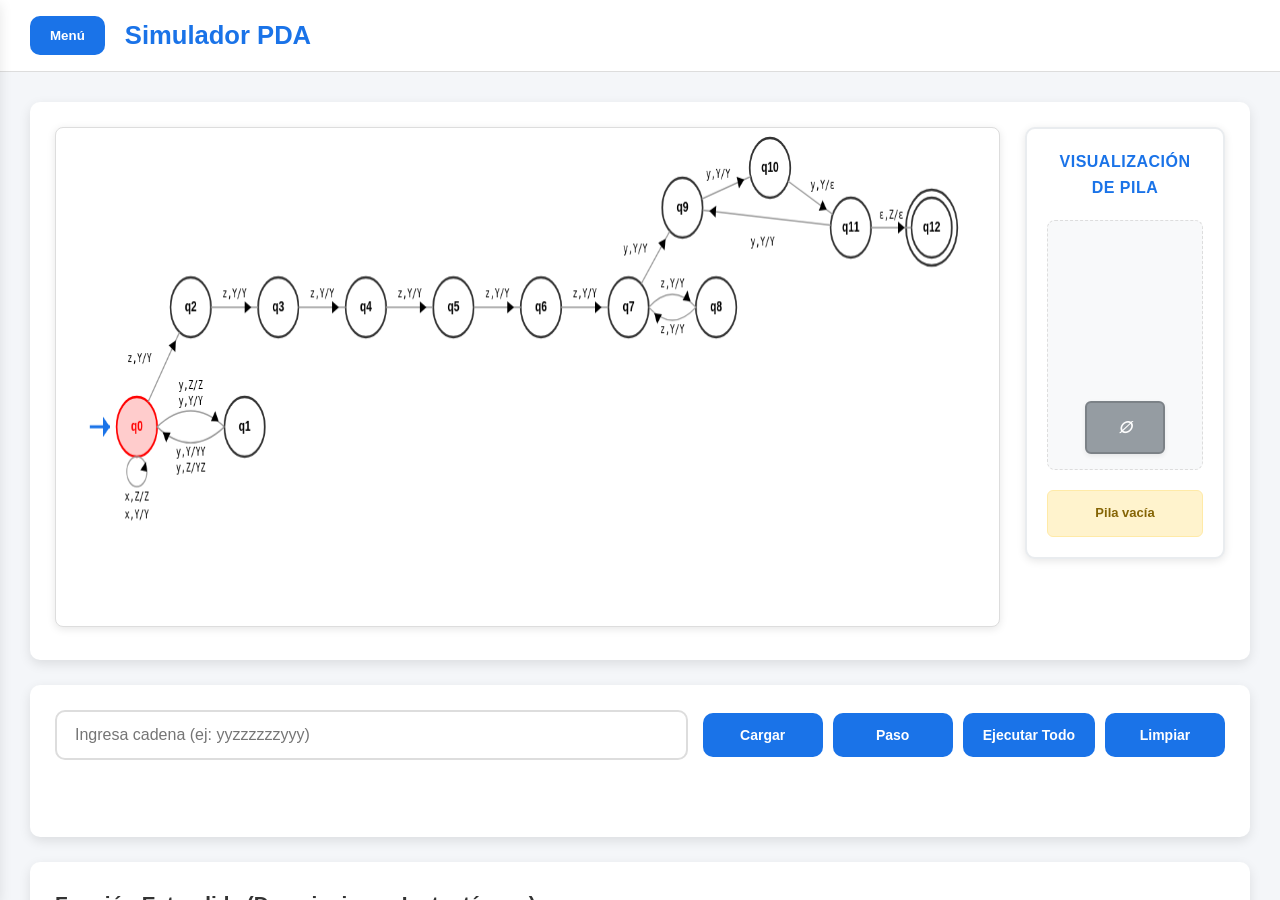
<file: index.htm>
<!DOCTYPE html>
<html lang="es">
<head>
    <meta charset="UTF-8">
    <title>Simulador PDA - L = {x* y^{2n} z^m z^{m+2} y^{3n} | n≥1, m≥2}</title>
    <link rel="stylesheet" href="styles.css">
</head>
<body>
    <div class="app">
        <!-- ===== SIDEBAR / MENÚ LATERAL ===== -->
        <div id="sidebar" class="sidebar">
            <div class="sidebar-header">
                <h2>Menú</h2>
                <button onclick="toggleSidebar()" class="close-btn">×</button>
            </div>

            <!-- PANEL 1: DEFINICIÓN FORMAL DEL AUTÓMATA -->
            <div class="panel">
                <h3>Autómata de Pila (Séptupla)</h3>
                <div class="septuple">
                    <p><strong>Q</strong> = {q₀, q₁, q₂, q₃, q₄, q₅, q₆, q₇, q₈, q₉, q₁₀, q₁₁, q₁₂}</p>
                    <p><strong>Σ</strong> = {x, y, z}</p>
                    <p><strong>Γ</strong> = {Y, Z}</p>
                    <p><strong>q₀</strong> = q₀</p>
                    <p><strong>Z₀</strong> = Z</p>
                    <p><strong>F</strong> = {q₁₂}</p>
                    <p><strong>δ</strong> = {</p>
                    <div class="delta-function">
                        (q₀, x, Z) = (q₀, Z),<br>
                        (q₀, x, Y) = (q₀, Y),<br>
                        (q₀, y, Y) = (q₁, Y),<br>
                        (q₀, y, Z) = (q₁, Z),<br>
                        (q₁, y, Y) = (q₀, YY),<br>
                        (q₁, y, Z) = (q₀, YZ),<br>
                        (q₀, z, Y) = (q₂, Y),<br>
                        (q₂, z, Y) = (q₃, Y),<br>
                        (q₃, z, Y) = (q₄, Y),<br>
                        (q₄, z, Y) = (q₅, Y),<br>
                        (q₅, z, Y) = (q₆, Y),<br>
                        (q₆, z, Y) = (q₇, Y),<br>
                        (q₇, z, Y) = (q₈, Y),<br>
                        (q₈, z, Y) = (q₇, Y),<br>
                        (q₇, y, Y) = (q₉, Y),<br>
                        (q₉, y, Y) = (q₁₀, Y),<br>
                        (q₁₀, y, ε) = (q₁₁, ε),<br>
                        (q₁₁, y, Y) = (q₉, Y),<br>
                        (q₁₁, ε, Z) = (q₁₂, ε)
                    </div>
                    <p>}</p>
                </div>
            </div>

            <!-- PANEL 2: TABLA DE TRANSICIONES -->
            <div class="panel">
                <h3>Tabla de Transiciones</h3>
                <div class="table-wrapper">
                    <table id="trans-table">
                        <thead>
                            <tr>
                                <th>Desde</th>
                                <th>Lee</th>
                                <th>Pop</th>
                                <th>→</th>
                                <th>Push</th>
                            </tr>
                        </thead>
                        <tbody></tbody>
                    </table>
                </div>
            </div>

            <!-- PANEL 3: PRUEBAS DE CADENAS -->
            <div class="panel">
                <h3>Pruebas de Cadenas</h3>
                <div class="tests-section">
                    <h4>Cadena Mínima Aceptada:</h4>
                    <p><code>yyzzzzzzyyy</code></p>
                    
                    <h4>Cadena Promedio Aceptada:</h4>
                    <p><code>yyyyzzzzzzzzyyyyyy</code></p>
                </div>
            </div>

            <!-- PANEL 4: GRAMÁTICA Y DERIVACIONES -->
            <div class="panel">
                <h3>Gramática y Derivaciones</h3>
                <div class="grammar-section">
                    <h4>Producciones:</h4>
                    <table class="grammar-table">
                        <tbody>
                            <tr><td>S → X Y Z F</td></tr>
                            <tr><td>X → x X | λ</td></tr>
                            <tr><td>Y → y y Y'</td></tr>
                            <tr><td>Y' → y y Y' | λ</td></tr>
                            <tr><td>Z → z z z z z z Z'</td></tr>
                            <tr><td>Z' → z z Z' | λ</td></tr>
                            <tr><td>F → y y y F'</td></tr>
                            <tr><td>F' → y y y F' | λ</td></tr>
                        </tbody>
                    </table>
                    
                    <h4>Cadena Mínima Aceptada: yyzzzzzzyyy</h4>
                    <div class="derivation">
                        S → X Y Z F → Y Z F → y y Y' Z F → y y Z F<br>
                        → y y z z z z z z Z' F → y y z z z z z z F<br>
                        → y y z z z z z z y y y F' → yyzzzzzzyyy
                    </div>
                    
                    <h4>Cadena Promedio Aceptada: yyyyzzzzzzzzyyyyyy</h4>
                    <div class="derivation">
                        S → X Y Z F → Y Z F → y y Y' Z F → y y y y Y' Z F<br>
                        → y y y y Z F → y y y y z z z z z z Z' F<br>
                        → y y y y z z z z z z z z Z' F → y y y y z z z z z z z z F<br>
                        → y y y y z z z z z z z z y y y F'<br>
                        → y y y y z z z z z z z z y y y y y y F'<br>
                        → yyyyzzzzzzzzyyyyyy
                    </div>
                </div>
            </div>

            <!-- PANEL 5: EXPRESIÓN REGULAR -->
            <div class="panel">
                <h3>Expresión Regular</h3>
                <div class="regex-section">
                    <p><strong>L = x*(yy)<sup>+</sup> z<sup>m</sup> z<sup>m+2</sup> (yyy)<sup>+</sup></strong></p>
                    <p>Donde: n ≥ 1, m ≥ 2</p>
                </div>
            </div>

            <!-- PANEL 6: DESCRIPCIÓN DE FUNCIONAMIENTO -->
            <div class="panel">
                <h3>Descripción de Funcionamiento</h3>
                <div class="description-section">
                    <p>Este autómata de pila reconoce cadenas con la estructura:</p>
                    <ol>
                        <li>Cero o más <strong>x</strong> (opcionales)</li>
                        <li><strong>2n</strong> símbolos <strong>y</strong> (n ≥ 1)</li>
                        <li><strong>m</strong> símbolos <strong>z</strong> seguidos de <strong>m+2</strong> símbolos <strong>z</strong></li>
                        <li><strong>3n</strong> símbolos <strong>y</strong> al final</li>
                    </ol>
                    <p>La pila se usa para contar y verificar las relaciones entre los bloques.</p>
                </div>
            </div>

            <!-- PANEL 7: CONTROLES GLOBALES -->
            <div class="panel">
                <div class="btn-group menu-btn-group">
                    <button onclick="pda.reset()">Reinicio Completo</button>
                </div>
            </div>
        </div>

        <!-- ===== CONTENIDO PRINCIPAL ===== -->
        <div class="main">
            <div class="header">
                <button onclick="toggleSidebar()" class="menu-btn">Menú</button>
                <h1>Simulador PDA</h1>
            </div>

            <div class="content">
                <!-- SECCIÓN: GRAFO + VISUALIZACIÓN DE PILA -->
                <div class="graph-and-stack">
                    <div class="graph-section">
                        <canvas id="graph" width="1400" height="500"></canvas>
                    </div>
                    
                    <!-- VISUALIZACIÓN DE PILA -->
                    <div class="stack-sidebar">
                        <div class="stack-title">VISUALIZACIÓN DE PILA</div>
                        <div class="stack-container">
                            <div class="stack-elements" id="stack-elements">
                                <div class="stack-element vacio">∅</div>
                            </div>
                        </div>
                        <div class="stack-operation" id="stack-operation">
                            Esperando simulación...
                        </div>
                    </div>
                </div>

                <!-- SECCIÓN: CONTROLES DE SIMULACIÓN -->
                <div class="controls-section">
                    <div class="controls-inline">
                        <input type="text" id="input-w" placeholder="Ingresa cadena (ej: yyzzzzzzyyy)">
                        <div class="btn-group">
                            <button onclick="pda.load()">Cargar</button>
                            <button onclick="pda.step()">Paso</button>
                            <button onclick="pda.run()">Ejecutar Todo</button>
                            <button onclick="pda.reset()">Limpiar</button>
                        </div>
                    </div>
                    <div id="status" class="status"></div>
                </div>

                <!-- SECCIÓN: FUNCIÓN EXTENDIDA / DESCRIPCIONES INSTANTÁNEAS -->
                <div class="trace-section">
                    <h3>Función Extendida (Descripciones Instantáneas)</h3>
                    <div class="table-wrapper">
                        <table id="trace-table">
                            <thead>
                                <tr>
                                    <th>Paso</th>
                                    <th>Estado</th>
                                    <th>Restante</th>
                                    <th>Pila</th>
                                    <th>Transición</th>
                                </tr>
                            </thead>
                            <tbody id="trace-tbody"></tbody>
                        </table>
                    </div>
                </div>
            </div>
        </div>
    </div>

    <script src="script.js"></script>
</body>
</html>
</file>
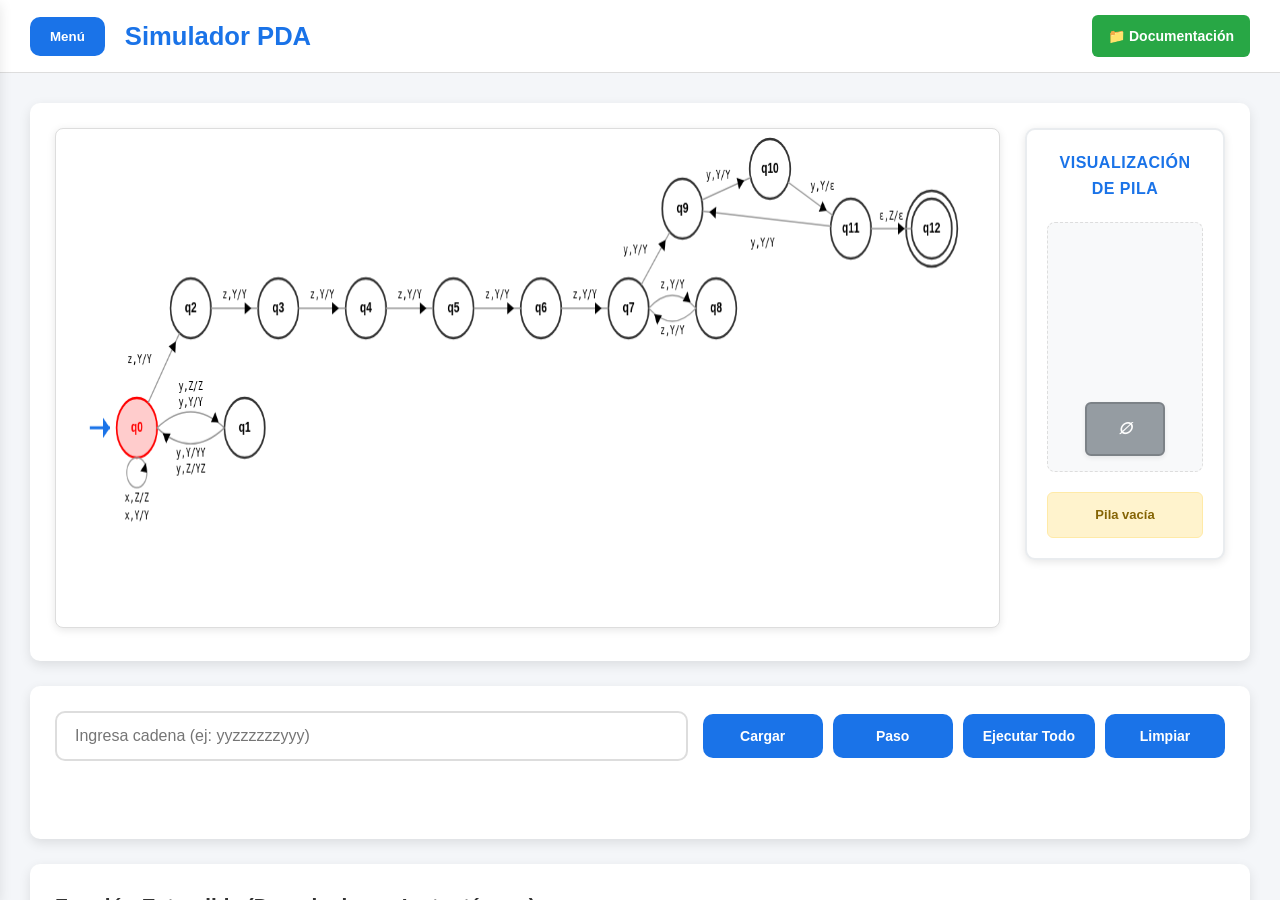
<file: index.html>
<!DOCTYPE html>
<html lang="es">
<head>
    <meta charset="UTF-8">
    <title>Simulador PDA - L = {x* y^{2n} z^m z^{m+2} y^{3n} | n≥1, m≥2}</title>
    <link rel="stylesheet" href="styles.css">
</head>
<body>
    <div class="app">
        <!-- ===== SIDEBAR / MENÚ LATERAL ===== -->
        <div id="sidebar" class="sidebar">
            <div class="sidebar-header">
                <h2>Menú</h2>
                <button onclick="toggleSidebar()" class="close-btn">×</button>
            </div>

            <!-- PANEL 1: DEFINICIÓN FORMAL DEL AUTÓMATA -->
            <div class="panel">
                <h3>Autómata de Pila (Séptupla)</h3>
                <div class="septuple">
                    <p><strong>Q</strong> = {q₀, q₁, q₂, q₃, q₄, q₅, q₆, q₇, q₈, q₉, q₁₀, q₁₁, q₁₂}</p>
                    <p><strong>Σ</strong> = {x, y, z}</p>
                    <p><strong>Γ</strong> = {Y, Z}</p>
                    <p><strong>q₀</strong> = q₀</p>
                    <p><strong>Z₀</strong> = Z</p>
                    <p><strong>F</strong> = {q₁₂}</p>
                    <p><strong>δ</strong> = {</p>
                    <div class="delta-function">
                        (q₀, x, Z) = (q₀, Z),<br>
                        (q₀, x, Y) = (q₀, Y),<br>
                        (q₀, y, Y) = (q₁, Y),<br>
                        (q₀, y, Z) = (q₁, Z),<br>
                        (q₁, y, Y) = (q₀, YY),<br>
                        (q₁, y, Z) = (q₀, YZ),<br>
                        (q₀, z, Y) = (q₂, Y),<br>
                        (q₂, z, Y) = (q₃, Y),<br>
                        (q₃, z, Y) = (q₄, Y),<br>
                        (q₄, z, Y) = (q₅, Y),<br>
                        (q₅, z, Y) = (q₆, Y),<br>
                        (q₆, z, Y) = (q₇, Y),<br>
                        (q₇, z, Y) = (q₈, Y),<br>
                        (q₈, z, Y) = (q₇, Y),<br>
                        (q₇, y, Y) = (q₉, Y),<br>
                        (q₉, y, Y) = (q₁₀, Y),<br>
                        (q₁₀, y, ε) = (q₁₁, ε),<br>
                        (q₁₁, y, Y) = (q₉, Y),<br>
                        (q₁₁, ε, Z) = (q₁₂, ε)
                    </div>
                    <p>}</p>
                </div>
            </div>

            <!-- PANEL 2: TABLA DE TRANSICIONES -->
            <div class="panel">
                <h3>Tabla de Transiciones</h3>
                <div class="table-wrapper">
                    <table id="trans-table">
                        <thead>
                            <tr>
                                <th>Desde</th>
                                <th>Lee</th>
                                <th>Pop</th>
                                <th>→</th>
                                <th>Push</th>
                            </tr>
                        </thead>
                        <tbody></tbody>
                    </table>
                </div>
            </div>

            <!-- PANEL 3: PRUEBAS DE CADENAS -->
            <div class="panel">
                <h3>Pruebas de Cadenas</h3>
                <div class="tests-section">
                    <h4>Cadena Mínima Aceptada:</h4>
                    <p><code>yyzzzzzzyyy</code></p>
                    
                    <h4>Cadena Promedio Aceptada:</h4>
                    <p><code>yyyyzzzzzzzzyyyyyy</code></p>
                </div>
            </div>

            <!-- PANEL 4: GRAMÁTICA Y DERIVACIONES -->
            <div class="panel">
                <h3>Gramática y Derivaciones</h3>
                <div class="grammar-section">
                    <h4>Producciones:</h4>
                    <table class="grammar-table">
                        <tbody>
                            <tr><td>S → X Y Z F</td></tr>
                            <tr><td>X → x X | λ</td></tr>
                            <tr><td>Y → y y Y'</td></tr>
                            <tr><td>Y' → y y Y' | λ</td></tr>
                            <tr><td>Z → z z z z z z Z'</td></tr>
                            <tr><td>Z' → z z Z' | λ</td></tr>
                            <tr><td>F → y y y F'</td></tr>
                            <tr><td>F' → y y y F' | λ</td></tr>
                        </tbody>
                    </table>
                    
                    <h4>Cadena Mínima Aceptada: yyzzzzzzyyy</h4>
                    <div class="derivation">
                        S → X Y Z F → Y Z F → y y Y' Z F → y y Z F<br>
                        → y y z z z z z z Z' F → y y z z z z z z F<br>
                        → y y z z z z z z y y y F' → yyzzzzzzyyy
                    </div>
                    
                    <h4>Cadena Promedio Aceptada: yyyyzzzzzzzzyyyyyy</h4>
                    <div class="derivation">
                        S → X Y Z F → Y Z F → y y Y' Z F → y y y y Y' Z F<br>
                        → y y y y Z F → y y y y z z z z z z Z' F<br>
                        → y y y y z z z z z z z z Z' F → y y y y z z z z z z z z F<br>
                        → y y y y z z z z z z z z y y y F'<br>
                        → y y y y z z z z z z z z y y y y y y F'<br>
                        → yyyyzzzzzzzzyyyyyy
                    </div>
                </div>
            </div>

            <!-- PANEL 5: EXPRESIÓN REGULAR -->
            <div class="panel">
                <h3>Expresión Regular</h3>
                <div class="regex-section">
                    <p><strong>L = x*(yy)<sup>+</sup> z<sup>m</sup> z<sup>m+2</sup> (yyy)<sup>+</sup></strong></p>
                    <p>Donde: n ≥ 1, m ≥ 2</p>
                </div>
            </div>

            <!-- PANEL 6: DESCRIPCIÓN DE FUNCIONAMIENTO -->
            <div class="panel">
                <h3>Descripción de Funcionamiento</h3>
                <div class="description-section">
                    <p>Este autómata de pila reconoce cadenas con la estructura:</p>
                    <ol>
                        <li>Cero o más <strong>x</strong> (opcionales)</li>
                        <li><strong>2n</strong> símbolos <strong>y</strong> (n ≥ 1)</li>
                        <li><strong>m</strong> símbolos <strong>z</strong> seguidos de <strong>m+2</strong> símbolos <strong>z</strong></li>
                        <li><strong>3n</strong> símbolos <strong>y</strong> al final</li>
                    </ol>
                    <p>La pila se usa para contar y verificar las relaciones entre los bloques.</p>
                </div>
            </div>

            <!-- PANEL 7: CONTROLES GLOBALES -->
            <div class="panel">
                <div class="btn-group menu-btn-group">
                    <button onclick="pda.reset()">Reinicio Completo</button>
                </div>
            </div>
        </div>

        <!-- ===== CONTENIDO PRINCIPAL ===== -->
        <div class="main">
            <div class="header">
                <button onclick="toggleSidebar()" class="menu-btn">Menú</button>
                <h1>Simulador PDA</h1>
                 <a href="https://drive.google.com/drive/folders/1sARGTAG5YHPLq8oUxLrpWJsxPNZyizfN?usp=sharing" 
       target="_blank" class="drive-btn" title="Ver documentación en Google Drive">
       📁 Documentación
    </a>
            </div>

            <div class="content">
                <!-- SECCIÓN: GRAFO + VISUALIZACIÓN DE PILA -->
                <div class="graph-and-stack">
                    <div class="graph-section">
                        <canvas id="graph" width="1400" height="500"></canvas>
                    </div>
                    
                    <!-- VISUALIZACIÓN DE PILA -->
                    <div class="stack-sidebar">
                        <div class="stack-title">VISUALIZACIÓN DE PILA</div>
                        <div class="stack-container">
                            <div class="stack-elements" id="stack-elements">
                                <div class="stack-element vacio">∅</div>
                            </div>
                        </div>
                        <div class="stack-operation" id="stack-operation">
                            Esperando simulación...
                        </div>
                    </div>
                </div>

                <!-- SECCIÓN: CONTROLES DE SIMULACIÓN -->
                <div class="controls-section">
                    <div class="controls-inline">
                        <input type="text" id="input-w" placeholder="Ingresa cadena (ej: yyzzzzzzyyy)">
                        <div class="btn-group">
                            <button onclick="pda.load()">Cargar</button>
                            <button onclick="pda.step()">Paso</button>
                            <button onclick="pda.run()">Ejecutar Todo</button>
                            <button onclick="pda.reset()">Limpiar</button>
                        </div>
                    </div>
                    <div id="status" class="status"></div>
                </div>

                <!-- SECCIÓN: FUNCIÓN EXTENDIDA / DESCRIPCIONES INSTANTÁNEAS -->
                <div class="trace-section">
                    <h3>Función Extendida (Descripciones Instantáneas)</h3>
                    <div class="table-wrapper">
                        <table id="trace-table">
                            <thead>
                                <tr>
                                    <th>Paso</th>
                                    <th>Estado</th>
                                    <th>Restante</th>
                                    <th>Pila</th>
                                    <th>Transición</th>
                                </tr>
                            </thead>
                            <tbody id="trace-tbody"></tbody>
                        </table>
                    </div>
                </div>
            </div>
        </div>
    </div>

    <script src="script.js"></script>
</body>
</html>
</file>
<file: styles.css>
/* ===== RESET Y CONFIGURACIÓN GLOBAL ===== */
* { 
    margin: 0; 
    padding: 0; 
    box-sizing: border-box; 
}

:root {
    --primary-color: #1a73e8;
    --primary-dark: #1557b0;
    --success-color: #28a745;
    --success-dark: #1e7e34;
    --danger-color: #dc3545;
    --warning-color: #fff3cd;
    --text-dark: #333;
    --text-light: #6c757d;
    --bg-light: #f4f6f9;
    --bg-white: #ffffff;
    --border-color: #ddd;
    --shadow-light: 0 2px 8px rgba(0,0,0,0.1);
    --shadow-medium: 0 4px 12px rgba(0,0,0,0.1);
    --border-radius: 10px;
    --transition: all 0.3s ease;
}

body { 
    font-family: 'Segoe UI', Tahoma, Geneva, Verdana, sans-serif; 
    background: var(--bg-light); 
    line-height: 1.6;
    color: var(--text-dark);
}

/* ===== LAYOUT PRINCIPAL ===== */
.app { 
    display: flex; 
    height: 100vh; 
    overflow: auto;
}

/* ===== SIDEBAR / PANEL LATERAL ===== */
.sidebar {
    width: 450px;
    background: var(--bg-white);
    border-right: 1px solid var(--border-color);
    padding: 20px;
    overflow-y: auto;
    position: fixed;
    left: -450px;
    top: 0;
    height: 100%;
    transition: var(--transition);
    z-index: 1000;
    box-shadow: var(--shadow-medium);
}

.sidebar.open { 
    left: 0; 
}

.sidebar-header {
    display: flex; 
    justify-content: space-between; 
    align-items: center; 
    margin-bottom: 20px;
    border-bottom: 2px solid var(--primary-color);
    padding-bottom: 15px;
}

.sidebar-header h2 { 
    color: var(--primary-color); 
    font-size: 1.4rem; 
    font-weight: 600;
}

.close-btn { 
    background: none; 
    border: none; 
    font-size: 28px; 
    cursor: pointer; 
    color: var(--text-light);
    transition: var(--transition);
    padding: 5px;
    border-radius: 50%;
}

.close-btn:hover { 
    color: var(--text-dark);
    background: var(--bg-light);
}

/* ===== PANELES DE CONTENIDO ===== */
.panel { 
    background: var(--bg-white); 
    padding: 20px; 
    border-radius: var(--border-radius); 
    margin-bottom: 20px;
    border-left: 4px solid var(--primary-color);
    box-shadow: var(--shadow-light);
    transition: var(--transition);
}

.panel:hover {
    transform: translateY(-2px);
    box-shadow: 0 6px 16px rgba(0,0,0,0.12);
}

.panel h3 { 
    margin-bottom: 15px; 
    color: var(--primary-color); 
    font-size: 1.1rem; 
    font-weight: 600;
}

/* ===== COMPONENTES ESPECÍFICOS ===== */
.septuple { 
    font-size: 14px; 
    line-height: 1.7; 
    background: #e3f2fd; 
    padding: 15px; 
    border-radius: 8px; 
}

.delta-function {
    font-family: 'Consolas', 'Monaco', monospace;
    background: #f8f9fa;
    padding: 10px;
    border-radius: 5px;
    margin: 10px 0;
    border-left: 3px solid var(--primary-color);
}

.table-wrapper {
    max-height: 300px;
    overflow: auto;
    border: 1px solid var(--border-color);
    border-radius: 8px;
    box-shadow: var(--shadow-light);
}

table { 
    width: 100%; 
    border-collapse: collapse; 
    font-size: 13px; 
}

th, td { 
    border: 1px solid var(--border-color); 
    padding: 10px; 
    text-align: center; 
}

th { 
    background: var(--primary-color); 
    color: var(--bg-white); 
    font-weight: 600;
    position: sticky;
    top: 0;
}

tr:nth-child(even) { 
    background: #f9f9f9; 
}

tr:hover {
    background: #e3f2fd;
}

/* ===== CONTENIDO PRINCIPAL ===== */
.main { 
    flex: 1; 
    display: flex; 
    flex-direction: column; 
    min-height: 100vh;
}

.header {
    padding: 15px 30px; 
    background: var(--bg-white); 
    border-bottom: 1px solid var(--border-color);
    display: flex; 
    align-items: center; 
    gap: 20px;
    box-shadow: var(--shadow-light);
}

.menu-btn {
    background: var(--primary-color); 
    color: var(--bg-white); 
    border: none; 
    padding: 12px 20px; 
    border-radius: var(--border-radius); 
    cursor: pointer;
    font-weight: 600;
    transition: var(--transition);
    display: flex;
    align-items: center;
    gap: 8px;
}

.menu-btn:hover { 
    background: var(--primary-dark); 
    transform: translateY(-1px);
}

.header h1 { 
    color: var(--primary-color); 
    font-size: 1.6rem; 
    font-weight: 700;
}

/* ===== SECCIÓN DE CONTENIDO ===== */
.content {
    flex: 1; 
    padding: 30px; 
    display: flex; 
    flex-direction: column; 
    gap: 25px;
    background: var(--bg-light);
}

/* ===== DISTRIBUCIÓN GRAFO + PILA ===== */
.graph-and-stack {
    display: flex;
    gap: 25px;
    align-items: flex-start;
    background: var(--bg-white);
    border-radius: var(--border-radius);
    padding: 25px;
    box-shadow: var(--shadow-medium);
}

.graph-section {
    flex: 1;
    min-width: 0;
}

#graph {
    width: 100%;
    height: 500px;
    border: 1px solid var(--border-color);
    border-radius: 8px;
    box-shadow: var(--shadow-light);
    background: var(--bg-white);
}

/* ===== VISUALIZACIÓN DE PILA ===== */
.stack-sidebar {
    flex: 0 0 200px;
    background: var(--bg-white);
    padding: 20px;
    border-radius: var(--border-radius);
    box-shadow: var(--shadow-light);
    border: 2px solid #e9ecef;
    display: flex;
    flex-direction: column;
}

.stack-title {
    font-weight: 700;
    color: var(--primary-color);
    margin-bottom: 20px;
    text-align: center;
    font-size: 1rem;
    text-transform: uppercase;
    letter-spacing: 0.5px;
}

.stack-container {
    flex: 1;
    display: flex;
    flex-direction: column;
    align-items: center;
    justify-content: flex-end;
    min-height: 250px;
    background: #f8f9fa;
    border-radius: 8px;
    padding: 15px;
    border: 1px dashed var(--border-color);
}

.stack-elements {
    display: flex;
    flex-direction: column-reverse;
    align-items: center;
    gap: 5px;
    width: 100%;
}

.stack-element {
    width: 80px;
    padding: 12px 8px;
    text-align: center;
    background: var(--primary-color);
    color: var(--bg-white);
    border-radius: 6px;
    font-weight: 700;
    border: 2px solid var(--primary-dark);
    transition: var(--transition);
    box-shadow: 0 2px 4px rgba(0,0,0,0.1);
}

.stack-element.fondo {
    background: var(--success-color);
    border-color: var(--success-dark);
}

.stack-element.vacio {
    background: var(--text-light);
    border-color: #495057;
    font-style: italic;
    opacity: 0.7;
}

.stack-tope {
    position: relative;
    animation: pulse 2s infinite;
}

.stack-tope::after {
    content: "↑ TOPE";
    display: block;
    font-size: 10px;
    color: var(--danger-color);
    font-weight: bold;
    margin-top: 5px;
}

.stack-operation {
    margin-top: 20px;
    padding: 12px;
    background: var(--warning-color);
    border: 1px solid #ffeaa7;
    border-radius: 6px;
    font-size: 13px;
    text-align: center;
    min-height: 45px;
    display: flex;
    align-items: center;
    justify-content: center;
    font-weight: 600;
    color: #856404;
}

/* ===== CONTROLES DE SIMULACIÓN ===== */
.controls-section {
    background: var(--bg-white);
    border-radius: var(--border-radius);
    padding: 25px;
    box-shadow: var(--shadow-medium);
}

.controls-inline {
    display: flex;
    align-items: center;
    gap: 15px;
    flex-wrap: wrap;
}

.controls-inline input {
    flex: 1;
    padding: 14px 18px;
    font-size: 16px;
    border: 2px solid var(--border-color);
    border-radius: var(--border-radius);
    transition: var(--transition);
    min-width: 300px;
}

.controls-inline input:focus {
    outline: none;
    border-color: var(--primary-color);
    box-shadow: 0 0 0 3px rgba(26, 115, 232, 0.1);
}

.btn-group { 
    display: flex; 
    gap: 10px; 
    flex-wrap: wrap;
}

.btn-group button {
    padding: 14px 20px;
    background: var(--primary-color);
    color: var(--bg-white);
    border: none;
    border-radius: var(--border-radius);
    cursor: pointer;
    font-size: 14px;
    font-weight: 600;
    min-width: 120px;
    transition: var(--transition);
    display: flex;
    align-items: center;
    justify-content: center;
    gap: 8px;
}

.btn-group button:hover { 
    background: var(--primary-dark); 
    transform: translateY(-2px);
    box-shadow: 0 4px 8px rgba(0,0,0,0.2);
}

.btn-group button:disabled { 
    opacity: 0.5; 
    cursor: not-allowed;
    transform: none !important;
}

/* ===== ESTADOS DE SIMULACIÓN ===== */
.status {
    margin-top: 15px;
    padding: 15px 25px;
    font-weight: 700;
    border-radius: var(--border-radius);
    display: inline-block;
    font-size: 15px;
    text-align: center;
    transition: var(--transition);
}

.status.accepted { 
    background: #d4edda; 
    color: #155724;
    border: 2px solid #c3e6cb;
}

.status.rejected { 
    background: #f8d7da; 
    color: #721c24;
    border: 2px solid #f1b0b7;
}

/* ===== SECCIÓN DE TRAZAS ===== */
.trace-section {
    background: var(--bg-white);
    border-radius: var(--border-radius);
    padding: 25px;
    box-shadow: var(--shadow-medium);
    display: flex;
    flex-direction: column;
    min-height: 400px;
}

.trace-section h3 { 
    margin-bottom: 20px; 
    color: var(--text-dark); 
    font-size: 1.3rem;
    font-weight: 600;
    border-bottom: 2px solid var(--primary-color);
    padding-bottom: 10px;
}

.trace-section .table-wrapper {
    border: 1px solid var(--border-color);
    border-radius: 8px;
    flex: 1;
    display: flex;
    flex-direction: column;
    overflow: auto;
    box-shadow: var(--shadow-light);
}

#trace-table { 
    font-size: 14px; 
    width: 100%; 
    table-layout: fixed;
}

#trace-table th:nth-child(1) { width: 8%; }
#trace-table th:nth-child(2) { width: 12%; }
#trace-table th:nth-child(3) { width: 25%; }
#trace-table th:nth-child(4) { width: 25%; }
#trace-table th:nth-child(5) { width: 30%; }

#trace-table td {
    word-wrap: break-word;
    padding: 12px 8px;
    border: 1px solid var(--border-color);
    text-align: center;
    transition: var(--transition);
}

#trace-table th {
    background: var(--primary-color);
    color: var(--bg-white);
    padding: 15px 8px;
    border: 1px solid var(--border-color);
    position: sticky;
    top: 0;
    font-weight: 600;
}

#trace-table .current { 
    background: var(--warning-color) !important; 
    font-weight: 700; 
    border: 2px solid #ffc107;
}

/* ===== ANIMACIONES ===== */
@keyframes pulse {
    0% { transform: scale(1); }
    50% { transform: scale(1.05); }
    100% { transform: scale(1); }
}

/* ===== SCROLLBARS PERSONALIZADAS ===== */
.app::-webkit-scrollbar {
    width: 12px;
}

.app::-webkit-scrollbar-track {
    background: #f1f1f1;
    border-radius: 6px;
}

.app::-webkit-scrollbar-thumb {
    background: #c1c1c1;
    border-radius: 6px;
    border: 2px solid #f1f1f1;
}

.app::-webkit-scrollbar-thumb:hover {
    background: #a8a8a8;
}

.trace-section .table-wrapper::-webkit-scrollbar {
    width: 8px;
}

.trace-section .table-wrapper::-webkit-scrollbar-track {
    background: #f1f1f1;
    border-radius: 4px;
}

.trace-section .table-wrapper::-webkit-scrollbar-thumb {
    background: #c1c1c1;
    border-radius: 4px;
}

.trace-section .table-wrapper::-webkit-scrollbar-thumb:hover {
    background: #a8a8a8;
}

/* ===== ACCESIBILIDAD ===== */
.sr-only {
    position: absolute;
    width: 1px;
    height: 1px;
    padding: 0;
    margin: -1px;
    overflow: hidden;
    clip: rect(0, 0, 0, 0);
    white-space: nowrap;
    border: 0;
}

/* ===== DISEÑO RESPONSIVE ===== */
@media (max-width: 1200px) {
    .graph-and-stack {
        flex-direction: column;
    }
    
    .stack-sidebar {
        flex: 0 0 auto;
        width: 100%;
        margin-top: 20px;
    }
    
    .controls-inline {
        flex-direction: column;
        align-items: stretch;
    }
    
    .controls-inline input {
        min-width: auto;
    }
}

@media (max-width: 768px) {
    .sidebar {
        width: 100%;
        left: -100%;
    }
    
    .content {
        padding: 15px;
    }
    
    .header {
        padding: 15px 20px;
        flex-direction: column;
        gap: 10px;
        text-align: center;
    }
    
    .btn-group {
        flex-direction: column;
    }
    
    .btn-group button {
        min-width: auto;
    }
}

@media (max-height: 700px) {
    .graph-and-stack {
        max-height: 50vh;
    }
    
    #graph {
        max-height: 350px;
    }
}

.drive-btn {
    background: #28a745;
    color: white;
    text-decoration: none;
    padding: 10px 16px;
    border-radius: 6px;
    font-weight: 600;
    font-size: 14px;
    transition: all 0.3s ease;
    border: none;
    cursor: pointer;
    margin-left: auto;
}

.drive-btn:hover {
    background: #218838;
    transform: translateY(-1px);
    box-shadow: 0 2px 8px rgba(0,0,0,0.2);
}
</file>
